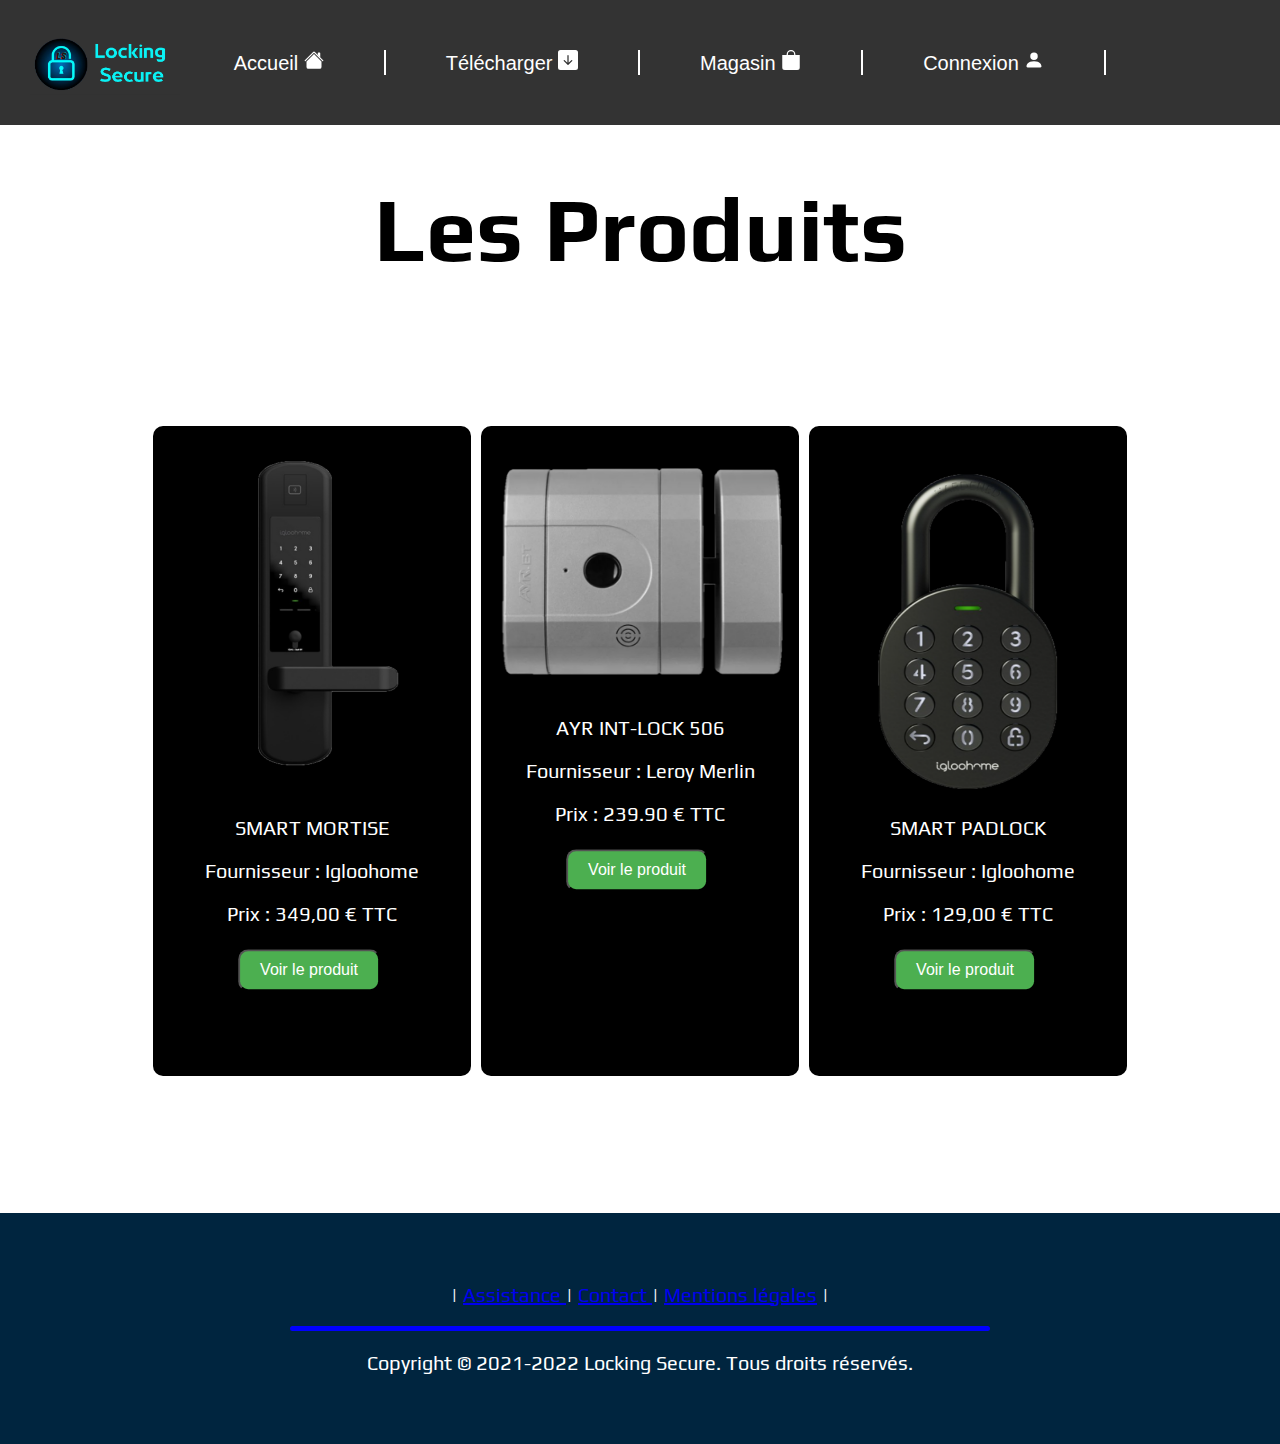
<file: shop.html>
<html lang="fr-FR">
<html>
<meta charset="UTF-8">
 <link rel="stylesheet" href="LS.css"/>
  <link rel="stylesheet" href="shop.css"/>
 <script src="java.js" > </script>
 <link rel="icon" type="Image/png" href="Image/LS.png">
  <!-- Police d'écriture google-->
 <link rel="preconnect" href="https://fonts.googleapis.com">
<link rel="preconnect" href="https://fonts.gstatic.com" crossorigin>
<link href="https://fonts.googleapis.com/css2?family=Play:wght@700&display=swap" rel="stylesheet">
 <!-- Fin Police d'écriture google-->
  
<head>
<title> Locking Secure</title>
<script>
    (function(d, w, c) {
        w.ChatraID = '5RScxfjZFWTxBzPac';
        var s = d.createElement('script');
        w[c] = w[c] || function() {
            (w[c].q = w[c].q || []).push(arguments);
        };
        s.async = true;
        s.src = 'https://call.chatra.io/chatra.js';
        if (d.head) d.head.appendChild(s);
    })(document, window, 'Chatra');
</script>
 </head>
 
<body>

<!-- Menu, Header-->
<ul>
<div id="logo"><a href="index.html" > <img src="Image/logoLS.png" width="230"; height="90" > </a></div>
 <li><a href="index.html" >Accueil 
 <svg xmlns="http://www.w3.org/2000/svg" width="25" height="25" fill="currentColor" class="bi bi-house-fill" viewBox="0 0 16 16">
  <path fill-rule="evenodd" d="m8 3.293 6 6V13.5a1.5 1.5 0 0 1-1.5 1.5h-9A1.5 1.5 0 0 1 2 13.5V9.293l6-6zm5-.793V6l-2-2V2.5a.5.5 0 0 1 .5-.5h1a.5.5 0 0 1 .5.5z"/>
  <path fill-rule="evenodd" d="M7.293 1.5a1 1 0 0 1 1.414 0l6.647 6.646a.5.5 0 0 1-.708.708L8 2.207 1.354 8.854a.5.5 0 1 1-.708-.708L7.293 1.5z"/></svg></a></li>
 
 <li><a href="Download.html" >Télécharger
 <svg xmlns="http://www.w3.org/2000/svg" width="20" height="20" fill="currentColor" class="bi bi-arrow-down-square-fill" viewBox="0 0 16 16">
  <path d="M2 0a2 2 0 0 0-2 2v12a2 2 0 0 0 2 2h12a2 2 0 0 0 2-2V2a2 2 0 0 0-2-2H2zm6.5 4.5v5.793l2.146-2.147a.5.5 0 0 1 .708.708l-3 3a.5.5 0 0 1-.708 0l-3-3a.5.5 0 1 1 .708-.708L7.5 10.293V4.5a.5.5 0 0 1 1 0z"/></svg></a></li>
 
 
  <li><a href="shop.html" > Magasin
  <svg xmlns="http://www.w3.org/2000/svg" width="20" height="20" fill="currentColor" class="bi bi-bag-fill" viewBox="0 0 16 16">
  <path d="M8 1a2.5 2.5 0 0 1 2.5 2.5V4h-5v-.5A2.5 2.5 0 0 1 8 1zm3.5 3v-.5a3.5 3.5 0 1 0-7 0V4H1v10a2 2 0 0 0 2 2h10a2 2 0 0 0 2-2V4h-3.5z"/></svg></a> </li>
  
 
 <li><a href="Formulaire.php" > Connexion
 <svg xmlns="http://www.w3.org/2000/svg" width="25" height="25" fill="currentColor" class="bi bi-person-fill" viewBox="0 0 16 16">
  <path d="M3 14s-1 0-1-1 1-4 6-4 6 3 6 4-1 1-1 1H3zm5-6a3 3 0 1 0 0-6 3 3 0 0 0 0 6z"/></svg></a> </li>
 </ul>
<!-- FinMenu, Header-->


<h1> Les Produits </h1>
<div class="Box_produit">
	<div class="Box_verrou">
	<p> <img src="Image/Shop/Porte_verrou.png" width="200" height="350"> </p>
	<p> SMART MORTISE </p>
	<p> Fournisseur : Igloohome </p>
	<p> Prix : 349,00 € TTC </p>
<button class="Bouton" onClick="window.location.href = 'https://igloohome.fr/accueil/3-smart-mortise-0760655030615.html';"> Voir le produit  </button>     
	</div>
	<div class="Box_verrou">
	<p> <span class="imgAYRINT-LOCK"> <img src="Image/Shop/Verrou_AYR INT-LOCK.png" width="400" height="350"> </p></span>
	<p> AYR INT-LOCK 506  </p>
	<p> Fournisseur : Leroy Merlin  </p>
	<p> Prix : 239.90 € TTC </p>
	<button class="Bouton" onClick="window.location.href = 'https://www.leroymerlin.fr/produits/quincaillerie/quincaillerie-de-porte/serrure-de-porte/serrure-monopoint-en-applique/verrou-electronique-ayr-int-lock-506-bluetooth-aspect-chrome-mat-82726721.html';"> Voir le produit  </button>  
	</div>
	<div class="Box_verrou">
	<p> <img src="Image/Shop/Cadena.png" width="250" height="350"> </p>
	<p> SMART PADLOCK</p>
	<p> Fournisseur : Igloohome </p>
	<p> Prix : 129,00 € TTC </p>
<button class="Bouton" onClick="window.location.href = 'https://igloohome.fr/accueil/9-smart-padlock-le-cadenas-intelligent-0603784205557.html';"> Voir le produit  </button>     
	</div>

</div>

<footer>
<p><div class="centrage"> | <a href="https://chatra.com/fr/"> Assistance </a> | <a href="Formulairecontact.php"> Contact </a>| <a href="MentionsLegales.html"> Mentions légales</a> |</p></div>
<div class="trait"></div>
<p> Copyright © 2021-2022 Locking Secure. Tous droits réservés.</p>
</footer>

 </body>
 
 
  
 </html>
</file>
<file: LS.css>
/* Menu, header  */
ul{
	
    list-style-type:none;
    margin: -8;
    padding: 50;
    background-color: #333;
    position: sticky;
    top:0;
    z-index:2; /*--------Met la barre de navigation avant tout les autres element ----- */
	display:flex;
	align-items:center;
	justify-content:center;



	
}


li {
    float: left;
	border-right: 2px solid #fff;
font-size: 25px;
	

}

li a
{


text-align: center;
padding: 100px;
font-family:Arial;
color: white;
text-decoration: none;


}

li a:hover
{
color:#38FDFD;
text-decoration:overline;
 

}
/* Fin du Menu, Header */

/* Logo*/
#logo
{
position:fixed;
left:55;
top:25px;


}



/* Partie bas de page */

footer {
	
    list-style-type:none;
    margin: -8;
    padding: 50;
    background-color: #00253f;
	font-family: 'Play', sans-serif;
    color:white;
	text-align: center;
font-size: 20px;
color:white;

}



/* Box de texte*/


.Box1
{

width:500px;
background: #1b1b1b;
border-radius: 10px ;
padding: 10px 680px 300px; /* 16px = Axe y vers le haut  200px = Axe x vers la droite 300 px = axe y vers le bas*/
color:white;	
}

.Box2
{

width:500px;
background: black;
border-radius: 10px ;
padding: 10px 680px 300px; /* 16px = Axe y vers le haut  200px = Axe x vers la droite 300 px = axe y vers le bas*/
color:white;	
}


.Box3
{

width:500px;
background: #04384f;
border-radius: 10px ;
padding: 10px 680px 300px; /* 16px = Axe y vers le haut  200px = Axe x vers la droite 300 px = axe y vers le bas*/
color:white;	
}

/*---------------------------------- Menu Slide img ------------------------------- */
#Menuimg

{
margin:0;
padding:0;
height:83vh;
display:flex;
justify-content:center;
align-items:center;
background: #00253f;
	
}

.slideimg

{
width:1200px;
height:700px;
border-radius:10px;	
overflow:hidden;
	
}

.slides
{
	width:500%;
	height:500px;
	display:flex;
}
.slides input
{
	display:none;
}

.slide {
	width:20%;
	transition:2s;
	
}

.slide img {
width:1200px;
height:700px;
	
}

.navigation-manual

{
	position:absolute;
	width:1200px;
	margin-top:204px;
	display:flex;
	justify-content:center;
}


.manual-btn {
	border : 2px solid #ffff;
	padding:5px;
	border-radius:10px;
	cursor:pointer;
	transition:1s;
	
}

.manual-btn:not(:last-child)
{
	margin-right:40px;
	
}

.manual-btn:hover
{
	background:#00253f;
}

#radio1:checked ~.first
{
	margin-left:0;
}

#radio2:checked ~.first
{
	margin-left:-20%;
}

#radio3:checked ~.first
{
	margin-left:-40%;
}

#radio4:checked ~.first
{
	margin-left:-60%;
}

.navigation-auto {
position:absolute;
display:flex;
justify-content:center;
width:1200px;
margin-top:-204px;
	
	
}
.navigation-auto div {
	border: 2px solid #00253f;
	padding:5px;
	border-radius:10px;
	transition:1s;
}

.navigation-auto div:not(:last-child)
{
	margin-right:40px;
	
	
}

#radio1:checked ~.navigation-auto .auto-btn1

{
	background:#00253f;
}
#radio2:checked ~.navigation-auto .auto-btn2

{
	background:#00253f;
}
#radio3:checked ~.navigation-auto .auto-btn3

{
	background:#00253f;
}
#radio4:checked ~.navigation-auto .auto-btn4

{
	background:#00253f;
}
/*---------------------------------- Fin Slide img ------------------------------- */


/* Texte*/
h1
{
font-family: 'Play', sans-serif;
font-size: 90px;
text-align: center;
	
}

h2
{
font-family: 'Play', sans-serif;
font-size: 70px;
text-align: center;
	
}

h3
{
font-family: 'Play', sans-serif;
font-size: 70px;
text-align: center;
	
}

h4
{
font-family: 'Play', sans-serif;
font-size: 70px;
text-align: center;
	
}
.text1 
{
font-family: 'Play', sans-serif;
font-size: 20px;

	
}
.trait
{
border-top : 5px solid blue;
width : 1500px;
border-radius: 5px ;
margin:0 auto;
}


.centrage {
	
text-align:center;
font-family: 'Play', sans-serif;
font-size: 20px;
	
}
.text2
{
font-family: 'Play', sans-serif;
font-size: 20px;

	
}


.textimg
{
  background-color: #000000;
  background-image: linear-gradient(rgba(0, 0, 0, 0.6), rgba(0, 0, 0, 0.6)), url(https://cdn.pixabay.com/photo/2017/12/20/16/49/christmas-3030279_960_720.jpg);
  background-position: center;
  background-size: cover;
  color: #ffffff;
  padding: 1em;
  text-align: center;
 

}
.txtfete 
{
font-family: 'Play', sans-serif;
font-size: 50px;
	
}

.txtnomderadio
{
font-family: 'Play', sans-serif;
font-size: 20px;
	
}
/* [base64]*/

@media screen and (max-width:1280px){ /* Media Querrie*/
	
	/* Ecran 1280 x 1024 */
/*-------- Barre de navigation  ----- */
	ul{
		
		list-style-type:none;
		margin: -8;
		padding: 50;
		background-color: #333;
		position: sticky;
		top:0;
		z-index:2; /*--------Met la barre de navigation avant tout les autres element ----- */
		display:flex;
		align-items:center;
		justify-content:center;
		

		
	}


	li {
		float: left;
		border-right: 2px solid #fff;
	    font-size: 20px;
		

	}

	li a
	{


	text-align: center;
	padding: 60px;
	font-family:Arial;
	color: white;
	text-decoration: none;


	}

	li a:hover
	{
	color:#38FDFD;
	text-decoration:overline;
	 

	}
	
svg
{

width: 20px;
height: 20px;
 		
}
#logo img
{
position:fixed;
left:30px;
top:35px;
width: 150px; 
height: 60px;


}


/*-------- Fin Barre de navigation  ----- */
/* Box de texte*/


.Box1
{

width:500px;
background: #1b1b1b;
border-radius: 10px ;
padding: 100px 370px 300px; /* 16px = Axe y vers le haut  200px = Axe x vers la droite 300 px = axe y vers le bas*/
color:white;	
}

.Box2
{

width:500px;
background: black;
border-radius: 10px ;
padding: 10px 370px 300px; /* 16px = Axe y vers le haut  200px = Axe x vers la droite 300 px = axe y vers le bas*/
color:white;	
}

.Box3
{

width:500px;
background: #04384f;
border-radius: 10px ;
padding: 10px 375px 300px; /* 16px = Axe y vers le haut  200px = Axe x vers la droite 300 px = axe y vers le bas*/
color:white;	
}

footer {
	
    list-style-type:none;
    margin: -8;
    padding: 50;
    background-color: #00253f;
	font-family: 'Play', sans-serif;
    color:white;
	text-align: center;
font-size: 20px;
color:white;

}
.trait
{
border-top : 5px solid blue;
width : 700px;
border-radius: 5px ;
margin:0 auto;
}
		/* Fin du Menu, Header */
		
/*---------------------------------- Menu Slide img ------------------------------- */
#Menuimg

{
margin:0;
padding:0;
height:88vh;
display:flex;
justify-content:center;
align-items:center;
background: #00253f;
	
}

.slideimg

{
width:1200px;
height:700px;
border-radius:10px;	
overflow:hidden;
	
}

.slides
{
	width:500%;
	height:500px;
	display:flex;
}
.slides input
{
	display:none;
}

.slide {
	width:20%;
		transition:2s;
	
}

.slide img {
width:1200px;
height:700px;
	
}

.navigation-manual

{
	position:absolute;
	width:1200px;
	margin-top:204px;
	display:flex;
	justify-content:center;
}


.manual-btn {
	border : 2px solid #ffff;
	padding:5px;
	border-radius:10px;
	cursor:pointer;
	transition:1s;
	
}

.manual-btn:not(:last-child)
{
	margin-right:40px;
	
}

.manual-btn:hover
{
	background:#00253f;
}

#radio1:checked ~.first
{
	margin-left:0;
}

#radio2:checked ~.first
{
	margin-left:-20%;
}

#radio3:checked ~.first
{
	margin-left:-40%;
}

#radio4:checked ~.first
{
	margin-left:-60%;
}

.navigation-auto {
position:absolute;
display:flex;
justify-content:center;
width:1200px;
margin-top:-204px;
	
	
}
.navigation-auto div {
	border: 2px solid #00253f;
	padding:5px;
	border-radius:10px;
	transition:1s;
}

.navigation-auto div:not(:last-child)
{
	margin-right:40px;
	
	
}

#radio1:checked ~.navigation-auto .auto-btn1

{
	background:#00253f;
}
#radio2:checked ~.navigation-auto .auto-btn2

{
	background:#00253f;
}
#radio3:checked ~.navigation-auto .auto-btn3

{
	background:#00253f;
}
#radio4:checked ~.navigation-auto .auto-btn4

{
	background:#00253f;
}
/*---------------------------------- Fin Slide img ------------------------------- */
}/*---------------------------------- Fin media querries PC Lycée ------------------------------- */
</file>
<file: shop.css>
.Box_produit
{
position:sticky;
margin:140px;
display:flex;
	
}

.Box_produit .Box_verrou
{


width:700px;
height:700px;
background:black;
margin:5px;
overflow:hidden;
border-radius:10px;	


	
}
p
{
font-family: 'Play', sans-serif;
font-size: 20px;
text-align: center;
color:white;	
}

/* Bouton */
.Bouton
{
  background-color: #4CAF50;
  border-radius: 10px;
  color: white;
  padding: 15px 32px;
  text-align: center;
  text-decoration: none;
  display: inline-block;
  font-size: 16px;
  cursor: pointer;
  transform: translate(110%, 10%); /* Gère le decallage du bouton */
 
}



.Bouton:hover
{

background:#1b273c;
	
}
/* Fin Bouton*/

@media screen and (max-width:1280px){ /* Media Querrie*/

/* Bouton */
.Bouton
{
  background-color: #4CAF50;
  border-radius: 10px;
  color: white;
  padding: 10px 20px;
  text-align: center;
  text-decoration: none;
  display: inline-block;
  font-size: 16px;
  cursor: pointer;
  transform: translate(60%, 10%); /* Gère le decallage du bouton */
 
}


.Box_produit .Box_verrou
{


width:700px;
height:650px;
background:black;
margin:5px;
overflow:hidden;
border-radius:10px;	
	
}
.imgAYRINT-LOCK img
{
	width:300px;
	height:250px;
	
}

}
</file>
